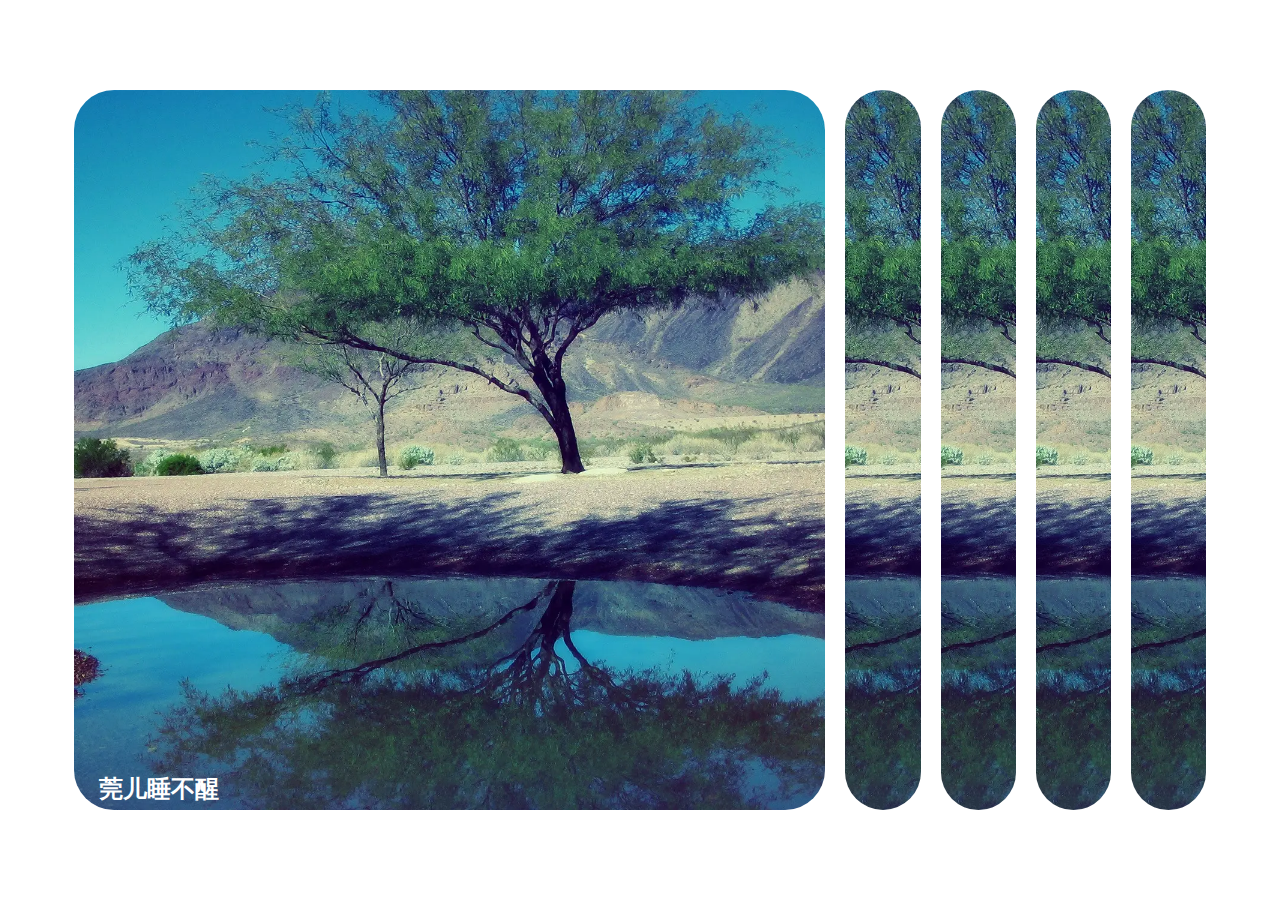
<file: 50projectsforpractice/ExpansionPicture-01/index.html>
<!DOCTYPE html>
<html lang="en">

<head>
    <meta charset="UTF-8">
    <meta http-equiv="X-UA-Compatible" content="IE=edge">
    <meta name="viewport" content="width=device-width, initial-scale=1.0">
    <title>d1.拓展卡片</title>
    <link rel="stylesheet" href="style.css">
</head>

<body>
    <div class="container">
        <div class="panel active " style="background-image:url(images/fengjing.png)">
            <h3>莞儿睡不醒</h3>
        </div>
        <div class="panel" style="background-image:url(images/fengjing.png)">
            <h3>柚恩不加糖</h3>
        </div>
        <div class="panel" style="background-image:url(images/fengjing.png)">
            <h3>米诺高分少女</h3>
        </div>
        <div class="panel" style="background-image:url(images/fengjing.png)">
            <h3>露早GOGO</h3>
        </div>
        <div class="panel" style="background-image:url(images/fengjing.png)">
            <h3>虞莫MOMO</h3>
        </div>
    </div>
</body>
<script src="script.js"></script>

</html>
</file>
<file: 50projectsforpractice/ExpansionPicture-01/style.css>
/* 标准盒模型 */
* {
    box-sizing: border-box;
}

body {
    display: flex;
    align-items: center;
    justify-content: center;
    height: 100vh;
    overflow: hidden;
    margin: 0;
}

.container {
    display: flex;
    width: 90vw;
}

.panel {
    background-size: cover;
    background-position: center;
    height: 80vh;
    border-radius: 40px;
    color: #fff;
    cursor: pointer;
    flex: 0.5;
    margin: 10px;
    position: relative;
    transition: all 600ms ease-in;
}

.panel h3 {
    font-size: 24px;
    position: absolute;
    bottom: 5px;
    left: 25px;
    margin: 0;
    opacity: 0;
}

.panel.active {
    flex: 5;
}

.panel.active h3 {
    opacity: 1;
    transition: opacity 0.3s ease-in 0.4;
}
</file>
